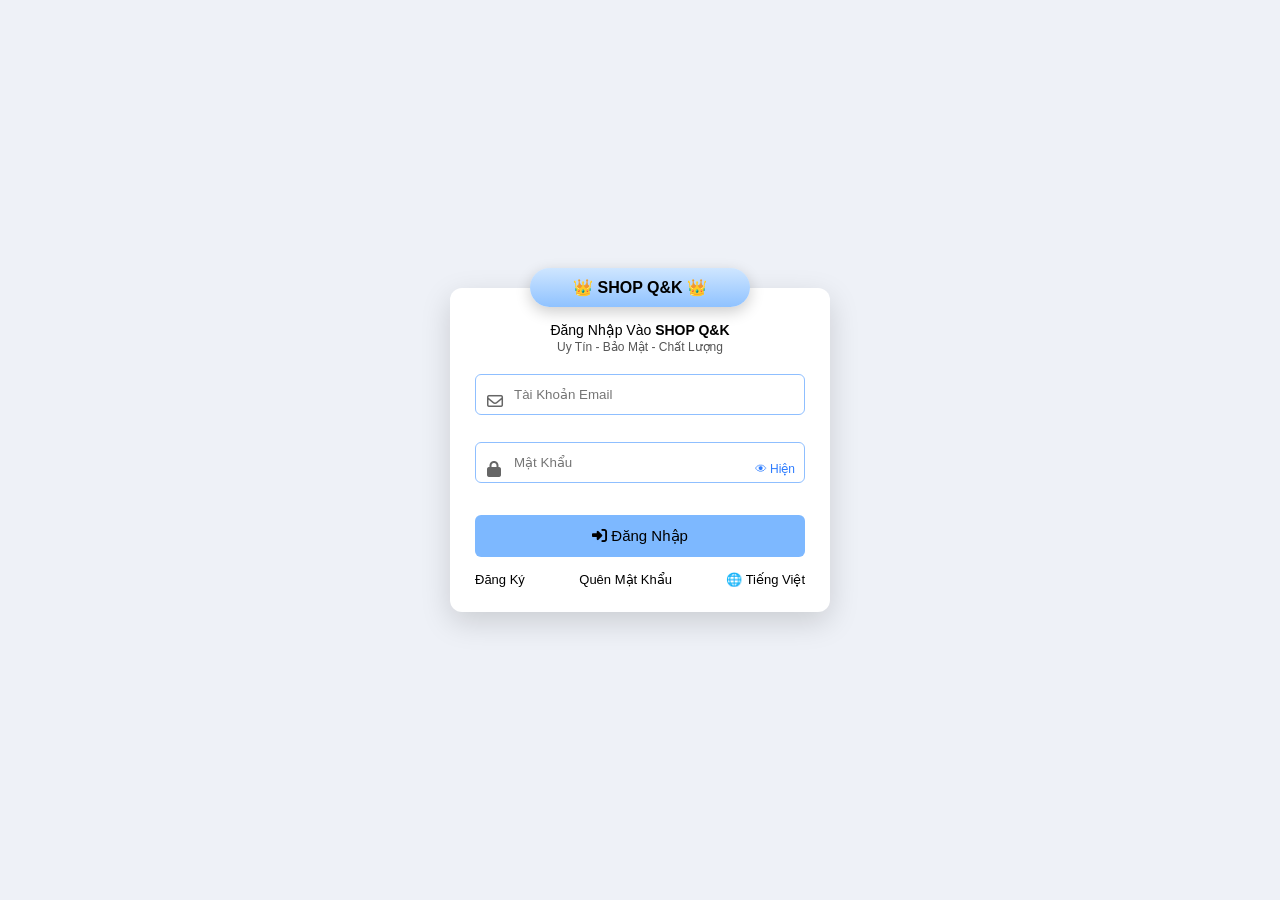
<file: login.html>
<!DOCTYPE html>
<html lang="vi">
<head>
    <meta charset="UTF-8">
    <title>Đăng nhập</title>
    <link rel="stylesheet" href="style.css">
    <link rel="stylesheet"
          href="https://cdnjs.cloudflare.com/ajax/libs/font-awesome/6.5.0/css/all.min.css">
</head>
<body class="login-page">

<div class="login-wrapper">
    <div class="login-box effect-float">

        <div class="login-logo">
            👑 SHOP Q&K 👑
        </div>

        <p class="login-desc">
            Đăng Nhập Vào <b>SHOP Q&K</b><br>
            <span>Uy Tín - Bảo Mật - Chất Lượng</span>
        </p>

        <form>
            <div class="input-group">
                <i class="fa-regular fa-envelope"></i>
                <input type="email" placeholder="Tài Khoản Email">
            </div>

            <div class="input-group">
                <i class="fa-solid fa-lock"></i>
                <input type="password" id="password" placeholder="Mật Khẩu">
                <span class="show-pass" onclick="togglePass()">👁 Hiện</span>
            </div>

            <button class="btn-login">
                <i class="fa-solid fa-right-to-bracket"></i> Đăng Nhập
            </button>
        </form>

        <div class="login-footer">
            <a href="#">Đăng Ký</a>
            <a href="#">Quên Mật Khẩu</a>
            <span>🌐 Tiếng Việt</span>
        </div>

    </div>
</div>

<script>
function togglePass(){
    const pass = document.getElementById("password");
    pass.type = pass.type === "password" ? "text" : "password";
}
</script>

</body>
</html>
</file>
<file: style.css>
*{
    margin:0;
    padding:0;
    box-sizing:border-box;
    font-family:Arial, Helvetica, sans-serif;
}

body{
    background:#f5f5f5;
}

/* ===== COMMON ===== */
.container{
    max-width:1200px;
    margin:auto;
}

/* ===== TOP BAR ===== */
.top-bar{
    background:#d6001c;
    color:#fff;
    font-size:13px;
    padding:6px 20px;
    display:flex;
    justify-content:flex-end;
    gap:20px;
}

/* ===== HEADER ===== */
.header{
    background:#fff;
    border-bottom:1px solid #eee;
}

.header-main{
    display:flex;
    align-items:center;
    justify-content:space-between;
    padding:15px 0;
}

.logo{
    font-size:30px;
    font-weight:bold;
    color:#d6001c;
}

.search{
    width:45%;
    padding:10px;
    border:2px solid #d6001c;
    border-radius:4px;
}

.header-right a{
    margin-left:15px;
    text-decoration:none;
    color:#333;
    font-size:14px;
}

/* ===== MENU ===== */
.menu{
    background:#d6001c;
}

.menu .container{
    display:flex;
}

.menu a{
    color:#fff;
    text-decoration:none;
    padding:14px 18px;
    font-weight:bold;
}

.menu a:hover{
    background:#b00016;
}

/* ===== BANNER ===== */
.banner{
    margin:20px auto;
}

.banner img{
    width:100%;
    border-radius:6px;
}

/* ===== SERVICES ===== */
.services{
    display:grid;
    grid-template-columns:repeat(4,1fr);
    gap:15px;
    margin-bottom:30px;
}

.services div{
    background:#d6001c;
    color:#fff;
    padding:18px;
    border-radius:6px;
    text-align:center;
    font-weight:bold;
}

/* ===== TITLE ===== */
.section-title{
    background:#d6001c;
    color:#fff;
    padding:10px 20px;
    display:inline-block;
    border-radius:6px;
    margin:20px 0;
}

/* ===== PRODUCT GRID ===== */
.product-grid{
    display:grid;
    grid-template-columns:repeat(auto-fill,minmax(220px,1fr));
    gap:20px;
}

.product{
    background:#fff;
    padding:15px;
    border-radius:6px;
    text-decoration:none;
    color:#000;
    position:relative;
    transition:.3s;
}

.product:hover{
    transform:translateY(-6px);
    box-shadow:0 10px 20px rgba(0,0,0,.1);
}

.product img{
    width:100%;
    height:170px;
    object-fit:contain;
}

.product h3{
    font-size:15px;
    margin:10px 0;
}

.price{
    color:#d6001c;
    font-weight:bold;
    font-size:16px;
}

/* ===== PRODUCT DETAIL ===== */
.product-detail{
    display:grid;
    grid-template-columns:1fr 1fr;
    gap:40px;
    margin:40px auto;
}

.buy-btn{
    background:#d6001c;
    color:#fff;
    padding:12px 20px;
    border:none;
    border-radius:6px;
    font-size:16px;
    cursor:pointer;
}

/* ===== LOGIN ===== */
.login-box{
    width:350px;
    background:#fff;
    margin:100px auto;
    padding:30px;
    border-radius:6px;
    text-align:center;
}

.login-box input{
    width:100%;
    padding:10px;
    margin-bottom:12px;
}

.fb{
    background:#3b5998;
    color:#fff;
    padding:10px;
    border:none;
    width:100%;
    margin-bottom:10px;
}

.gg{
    background:#db4437;
    color:#fff;
    padding:10px;
    border:none;
    width:100%;
}
/* ===== LOGIN PAGE ===== */
.login-page{
    margin:0;
    height:100vh;
    background:#eef1f7;
    display:flex;
    justify-content:center;
    align-items:center;
    font-family:Arial, Helvetica, sans-serif;
}

/* Hiệu ứng lơ lửng */
.effect-float{
    animation: float 4s ease-in-out infinite;
}
@keyframes float{
    0%{ transform:translateY(0); }
    50%{ transform:translateY(-8px); }
    100%{ transform:translateY(0); }
}

.login-wrapper{
    width:100%;
    display:flex;
    justify-content:center;
}

.login-box{
    width:380px;
    background:#fff;
    padding:25px;
    border-radius:12px;
    box-shadow:0 10px 30px rgba(0,0,0,0.15);
    text-align:center;
}

/* Logo */
.login-logo{
    background:linear-gradient(180deg,#cfe6ff,#8fc2ff);
    border-radius:25px;
    padding:10px;
    font-weight:bold;
    margin:-45px auto 15px;
    width:220px;
    box-shadow:0 5px 15px rgba(0,0,0,0.2);
}

/* Mô tả */
.login-desc{
    font-size:14px;
    margin-bottom:20px;
}
.login-desc span{
    font-size:12px;
    color:#555;
}

/* Input */
.input-group{
    position:relative;
    margin-bottom:15px;
}

.input-group i{
    position:absolute;
    left:12px;
    top:50%;
    transform:translateY(-50%);
    color:#666;
}

.input-group input{
    width:100%;
    padding:12px 70px 12px 38px;
    border:1px solid #8fbfff;
    border-radius:6px;
    outline:none;
}

.input-group input:focus{
    border-color:#2d7cff;
    box-shadow:0 0 0 2px #cfe3ff;
}

.show-pass{
    position:absolute;
    right:10px;
    top:50%;
    transform:translateY(-50%);
    cursor:pointer;
    font-size:12px;
    color:#2d7cff;
}

/* Button */
.btn-login{
    width:100%;
    padding:12px;
    background:#7db8ff;
    border:none;
    border-radius:6px;
    font-size:15px;
    cursor:pointer;
    margin-top:5px;
}

.btn-login:hover{
    background:#5aa4ff;
}

/* Footer */
.login-footer{
    margin-top:15px;
    display:flex;
    justify-content:space-between;
    font-size:13px;
}

.login-footer a{
    text-decoration:none;
    color:#000;
}
</file>
